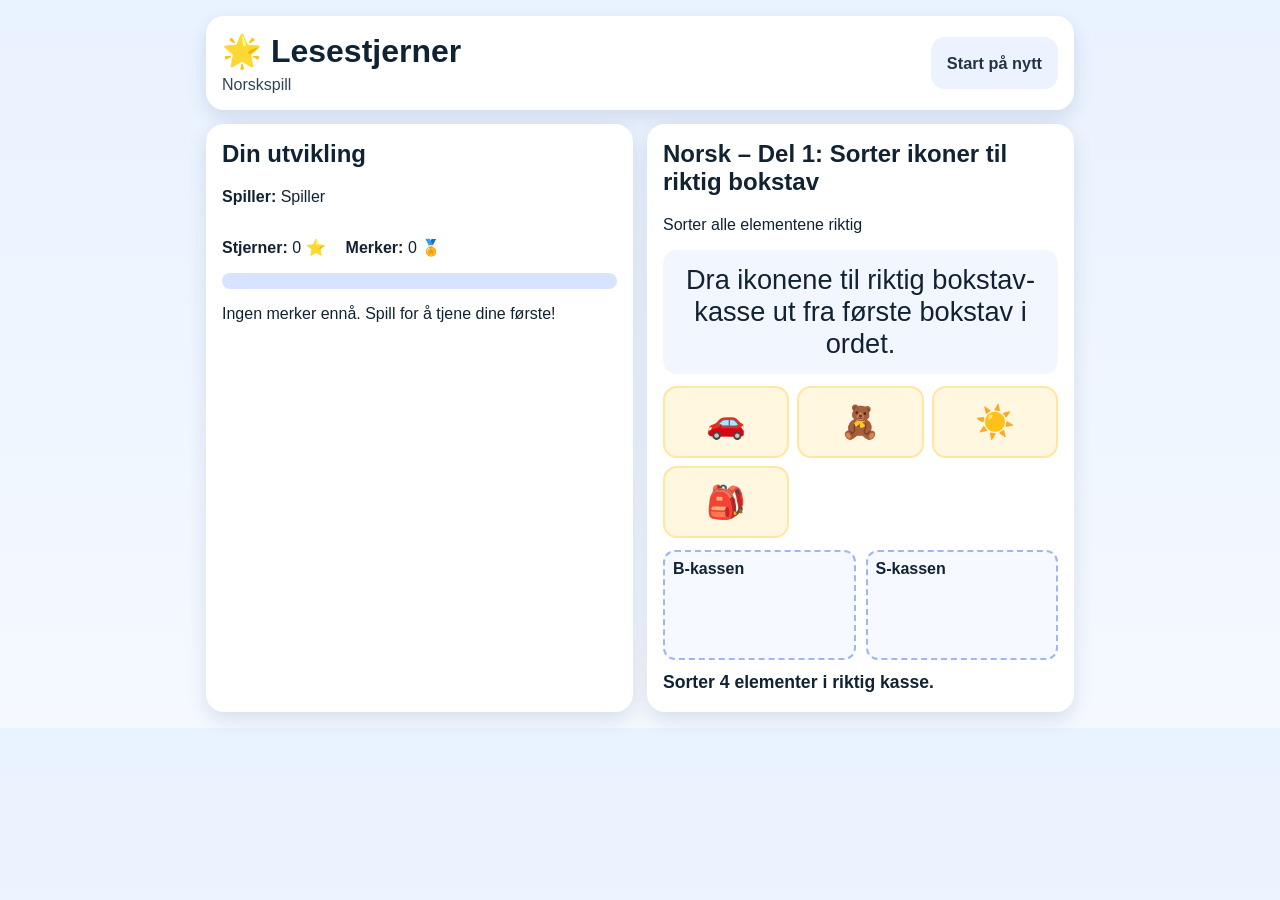
<file: index.html>
<!doctype html>
<html lang="no">
<head>
  <meta charset="UTF-8" />
  <meta http-equiv="refresh" content="0; url=task.html" />
  <meta name="viewport" content="width=device-width, initial-scale=1" />
  <title>Lesestjerner</title>
</head>
<body>
  <p>Sender deg videre til <a href="task.html">spillet</a>…</p>
</body>
</html>
</file>
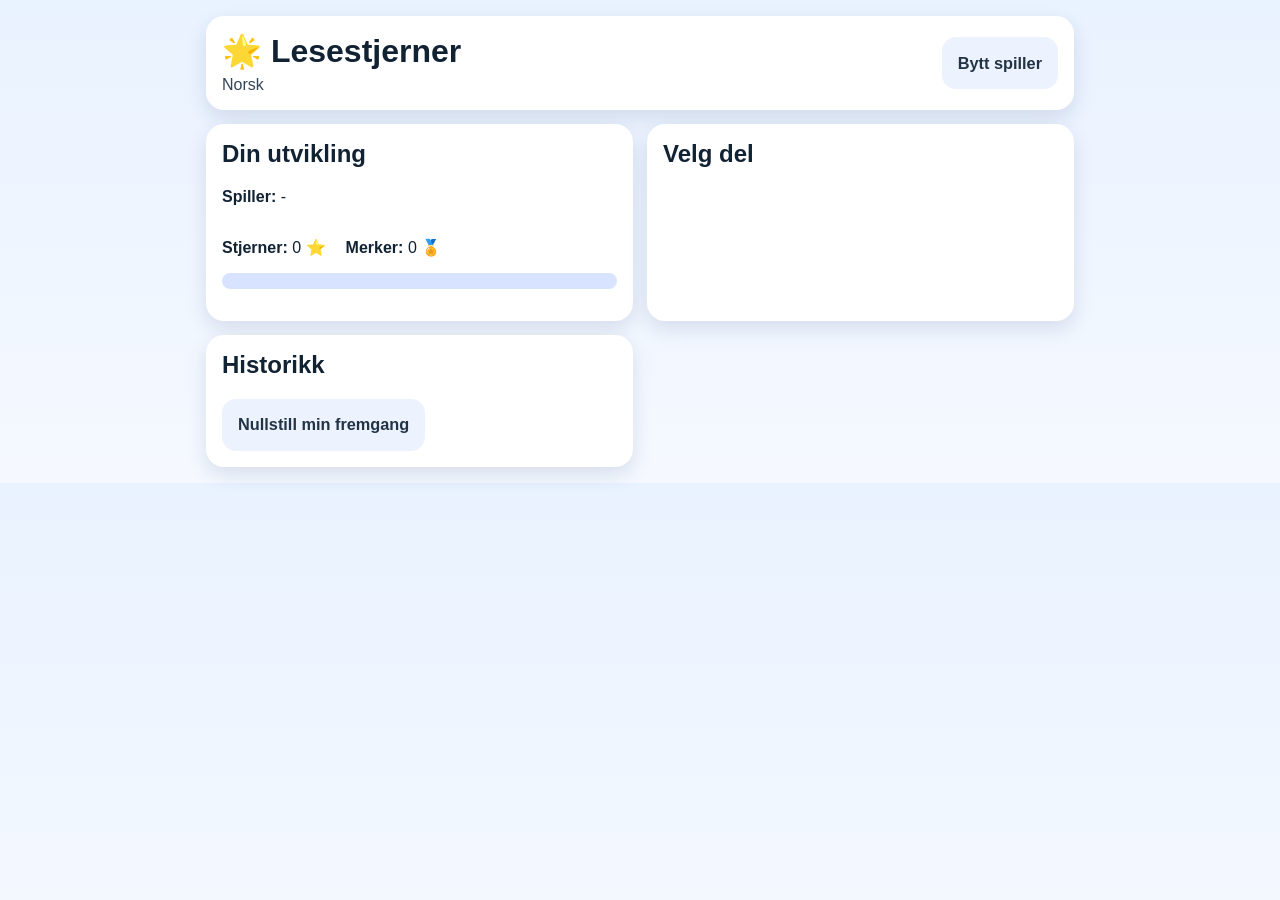
<file: levels.html>
<!doctype html>
<html lang="no">
<head>
  <meta charset="UTF-8" />
  <meta name="viewport" content="width=device-width, initial-scale=1, viewport-fit=cover" />
  <title>Lesestjerner – Norsk nivåvalg</title>
  <link rel="stylesheet" href="styles.css" />
</head>
<body>
  <div class="app">
    <header class="topbar card">
      <div>
        <h1>🌟 Lesestjerner</h1>
        <p class="subtitle">Norsk</p>
      </div>
      <button id="logoutBtn" class="secondary">Bytt spiller</button>
    </header>

    <section class="progress card">
      <h2>Din utvikling</h2>
      <p><strong>Spiller:</strong> <span id="activeUser">-</span></p>
      <div class="stats">
        <p><strong>Stjerner:</strong> <span id="starCount">0</span> ⭐</p>
        <p><strong>Merker:</strong> <span id="badgeCount">0</span> 🏅</p>
      </div>
      <div class="bar-wrap"><div id="progressBar" class="bar"></div></div>
      <p id="badgeShelf" class="badge-shelf"></p>
    </section>

    <section class="card level-picker">
      <h2>Velg del</h2>
      <div id="partButtons" class="level-buttons"></div>
    </section>

    <section class="levels card">
      <h2>Historikk</h2>
      <ul id="historyList" class="history-list"></ul>
      <button id="resetProgress" class="secondary">Nullstill min fremgang</button>
    </section>
  </div>

  <script src="game-data.js"></script>
  <script src="levels.js"></script>
</body>
</html>
</file>
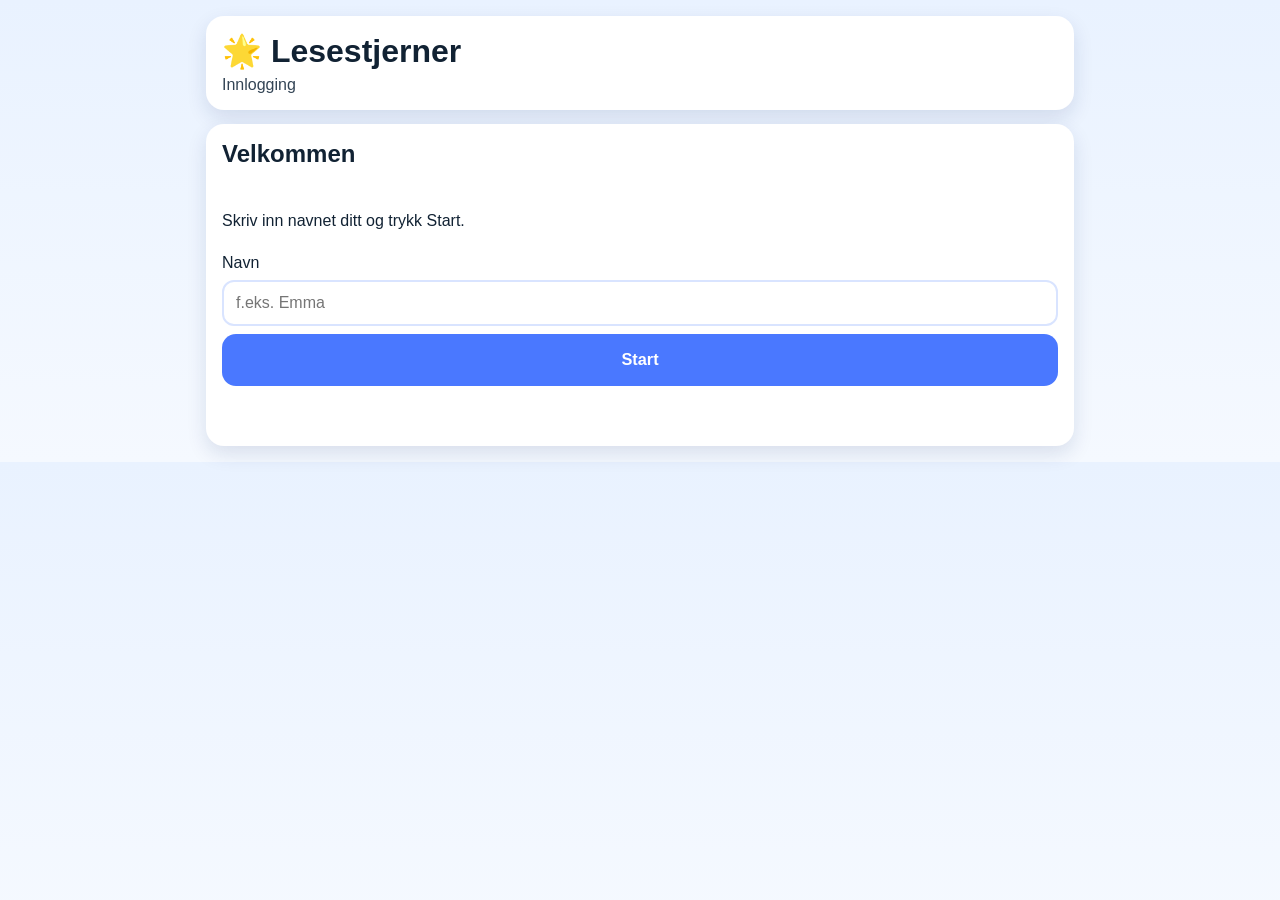
<file: login.html>
<!doctype html>
<html lang="no">
<head>
  <meta charset="UTF-8" />
  <meta name="viewport" content="width=device-width, initial-scale=1, viewport-fit=cover" />
  <title>Lesestjerner – Innlogging</title>
  <link rel="stylesheet" href="styles.css" />
</head>
<body>
  <div class="app">
    <header class="topbar card">
      <div>
        <h1>🌟 Lesestjerner</h1>
        <p class="subtitle">Innlogging</p>
      </div>
    </header>

    <section class="card auth view">
      <h2>Velkommen</h2>
      <p>Skriv inn navnet ditt og trykk Start.</p>
      <label for="nameInput">Navn</label>
      <input id="nameInput" type="text" maxlength="20" placeholder="f.eks. Emma" />
      <button id="startBtn" class="primary">Start</button>
      <p id="authFeedback" class="feedback"></p>
    </section>
  </div>

  <script src="game-data.js"></script>
  <script src="login.js"></script>
</body>
</html>
</file>
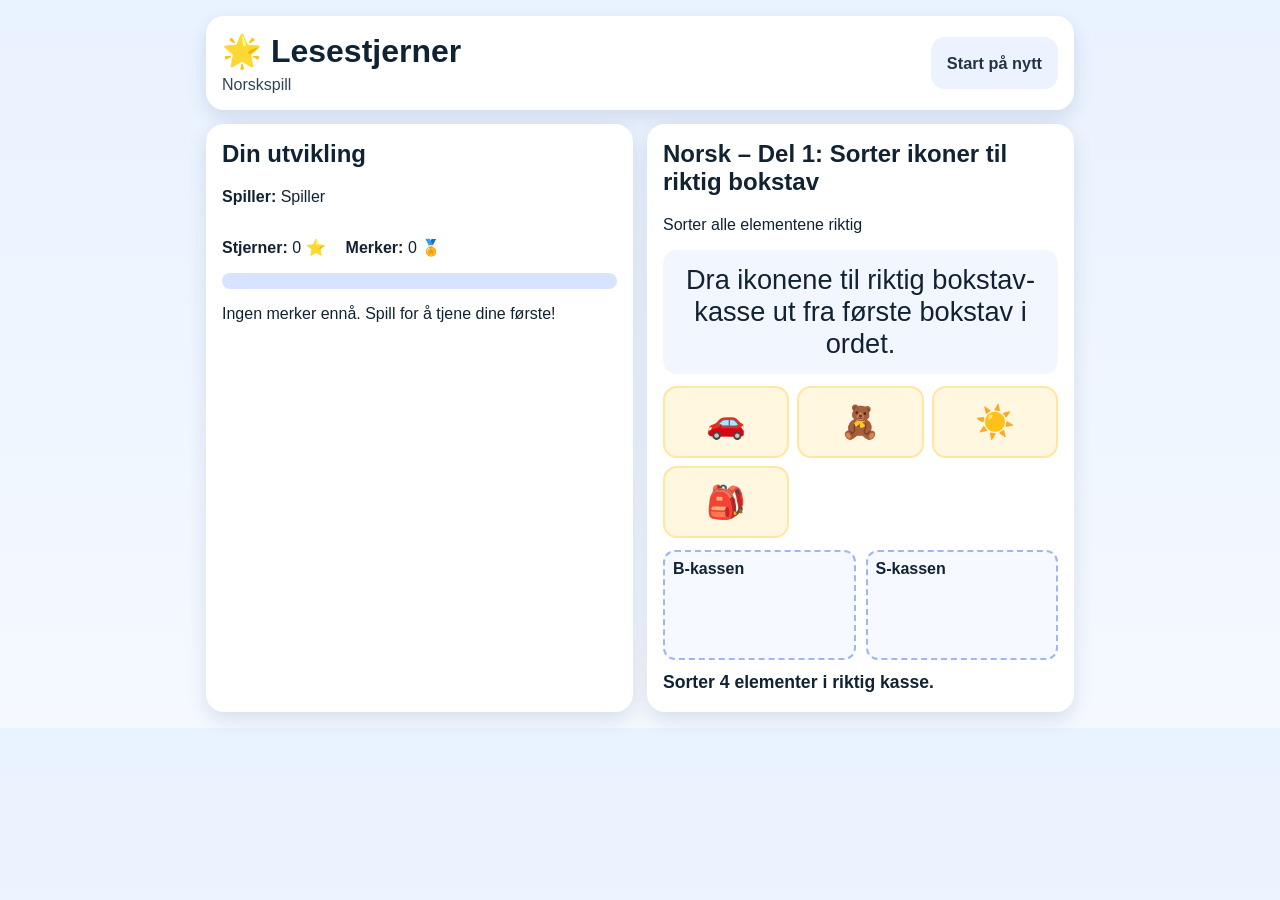
<file: task.html>
<!doctype html>
<html lang="no">
<head>
  <meta charset="UTF-8" />
  <meta name="viewport" content="width=device-width, initial-scale=1, viewport-fit=cover" />
  <title>Lesestjerner – Norskspill</title>
  <link rel="stylesheet" href="styles.css" />
</head>
<body>
  <div class="app">
    <header class="topbar card">
      <div>
        <h1>🌟 Lesestjerner</h1>
        <p class="subtitle">Norskspill</p>
      </div>
      <button id="resetBtn" class="secondary">Start på nytt</button>
    </header>

    <section class="progress card">
      <h2>Din utvikling</h2>
      <p><strong>Spiller:</strong> <span id="activeUser">Spiller</span></p>
      <div class="stats">
        <p><strong>Stjerner:</strong> <span id="starCount">0</span> ⭐</p>
        <p><strong>Merker:</strong> <span id="badgeCount">0</span> 🏅</p>
      </div>
      <div class="bar-wrap"><div id="progressBar" class="bar"></div></div>
      <p id="badgeShelf" class="badge-shelf"></p>
    </section>

    <main class="game card">
      <h2 id="taskTitle">Oppgave</h2>
      <p id="taskInstruction"></p>
      <div id="taskContent" class="task-content"></div>
      <div id="answerButtons" class="answer-buttons"></div>
      <p id="feedback" class="feedback" aria-live="assertive"></p>
    </main>
  </div>

  <div id="rewardAnimation" class="reward-animation" aria-hidden="true">✨ Bra jobbet! ✨</div>

  <script src="game-data.js"></script>
  <script src="task.js"></script>
</body>
</html>
</file>
<file: styles.css>
:root {
  --bg: #f5f9ff;
  --card: #ffffff;
  --ink: #123;
  --primary: #4a78ff;
  --primary-dark: #365fd8;
  --good: #1f9d55;
  --bad: #d64545;
  --accent: #ffd447;
  --radius: 18px;
  --shadow: 0 8px 20px rgba(20, 40, 100, 0.12);
}

* { box-sizing: border-box; -webkit-tap-highlight-color: transparent; }

body {
  margin: 0;
  font-family: "Avenir Next", "Helvetica Neue", Arial, sans-serif;
  background: linear-gradient(180deg, #e9f2ff, var(--bg));
  color: var(--ink);
}

.app { max-width: 900px; margin: 0 auto; padding: 16px; display: grid; gap: 14px; }
.card { background: var(--card); border-radius: var(--radius); box-shadow: var(--shadow); padding: 16px; }
.topbar { display: flex; justify-content: space-between; align-items: center; gap: 12px; }
h1 { margin: 0; font-size: clamp(1.5rem, 4vw, 2rem); }
h2 { margin-top: 0; }
.subtitle,.small { margin: 6px 0 0; color: #345; }
.view { display: grid; gap: 14px; }
.auth { gap: 8px; }
input { border: 2px solid #d9e4ff; border-radius: 12px; padding: 12px; font-size: 1rem; }
.auth-actions { display: grid; gap: 8px; grid-template-columns: 1fr 1fr; }

.stats { display: flex; flex-wrap: wrap; gap: 12px 20px; }
.bar-wrap { width: 100%; height: 16px; border-radius: 999px; background: #d8e4ff; overflow: hidden; }
.bar { width: 0; height: 100%; background: linear-gradient(90deg, #6a8dff, #4ad4ff); transition: width 300ms ease; }
.badge-shelf { margin-bottom: 0; }

.level-buttons { display: grid; grid-template-columns: repeat(auto-fit, minmax(150px, 1fr)); gap: 8px; margin-top: 10px; }

.task-content {
  font-size: clamp(1.15rem, 4.5vw, 1.7rem);
  background: #f2f6ff;
  border-radius: 14px;
  padding: 14px;
  min-height: 84px;
  display: flex;
  align-items: center;
  justify-content: center;
  text-align: center;
}

.answer-buttons { margin-top: 12px; display: grid; grid-template-columns: repeat(auto-fit, minmax(130px, 1fr)); gap: 10px; }
.task-actions { display: grid; grid-template-columns: 1fr 1fr; gap: 8px; margin-top: 12px; }

button {
  border: none;
  border-radius: 14px;
  padding: 14px 16px;
  font-size: 1.02rem;
  font-weight: 700;
  min-height: 52px;
  touch-action: manipulation;
}
button:disabled { opacity: 0.55; }
button.primary { width: 100%; background: var(--primary); color: white; }
button.primary:not(:disabled):active, button.primary:not(:disabled):hover { background: var(--primary-dark); }
button.secondary { background: #edf2ff; color: #234; }

.answer { background: #fff7df; border: 2px solid #ffe7a1; }
.answer.correct { background: #dcffe9; border-color: #94ebbb; }
.answer.wrong { background: #ffe3e3; border-color: #ffb0b0; }

.feedback { margin: 12px 0 0; font-size: 1.1rem; min-height: 24px; font-weight: 600; }
.feedback.good { color: var(--good); }
.feedback.bad { color: var(--bad); }

.history-list { margin: 8px 0 12px; padding-left: 18px; }

.reward-animation {
  position: fixed;
  inset: auto 20px 24px 20px;
  background: var(--accent);
  color: #4d3400;
  border-radius: 16px;
  box-shadow: var(--shadow);
  text-align: center;
  padding: 14px;
  font-weight: 800;
  transform: translateY(120px);
  transition: transform 300ms ease;
}
.reward-animation.show { transform: translateY(0); }

@media (min-width: 768px) {
  .app { grid-template-columns: 1fr 1fr; }
  .topbar,.view { grid-column: span 2; }
}


.active-category {
  outline: 3px solid #8cb0ff;
}

.task-actions-single {
  grid-template-columns: 1fr;
}

.sort-panel {
  display: grid;
  gap: 12px;
}

.sort-items {
  display: grid;
  grid-template-columns: repeat(auto-fit, minmax(120px, 1fr));
  gap: 8px;
}

.sort-bins {
  display: grid;
  grid-template-columns: repeat(auto-fit, minmax(140px, 1fr));
  gap: 10px;
}

.sort-bin {
  border: 2px dashed #9fb6ef;
  border-radius: 12px;
  background: #f6f9ff;
  min-height: 110px;
  padding: 8px;
}

.sort-bin h3 {
  margin: 0 0 8px;
  font-size: 1rem;
}

.sort-bin-words {
  display: grid;
  gap: 6px;
}

.selected-word {
  outline: 3px solid #8cb0ff;
}

.icon-item {
  min-height: 72px;
  font-size: 2rem;
  display: flex;
  align-items: center;
  justify-content: center;
}

.icon-emoji {
  line-height: 1;
}
</file>
